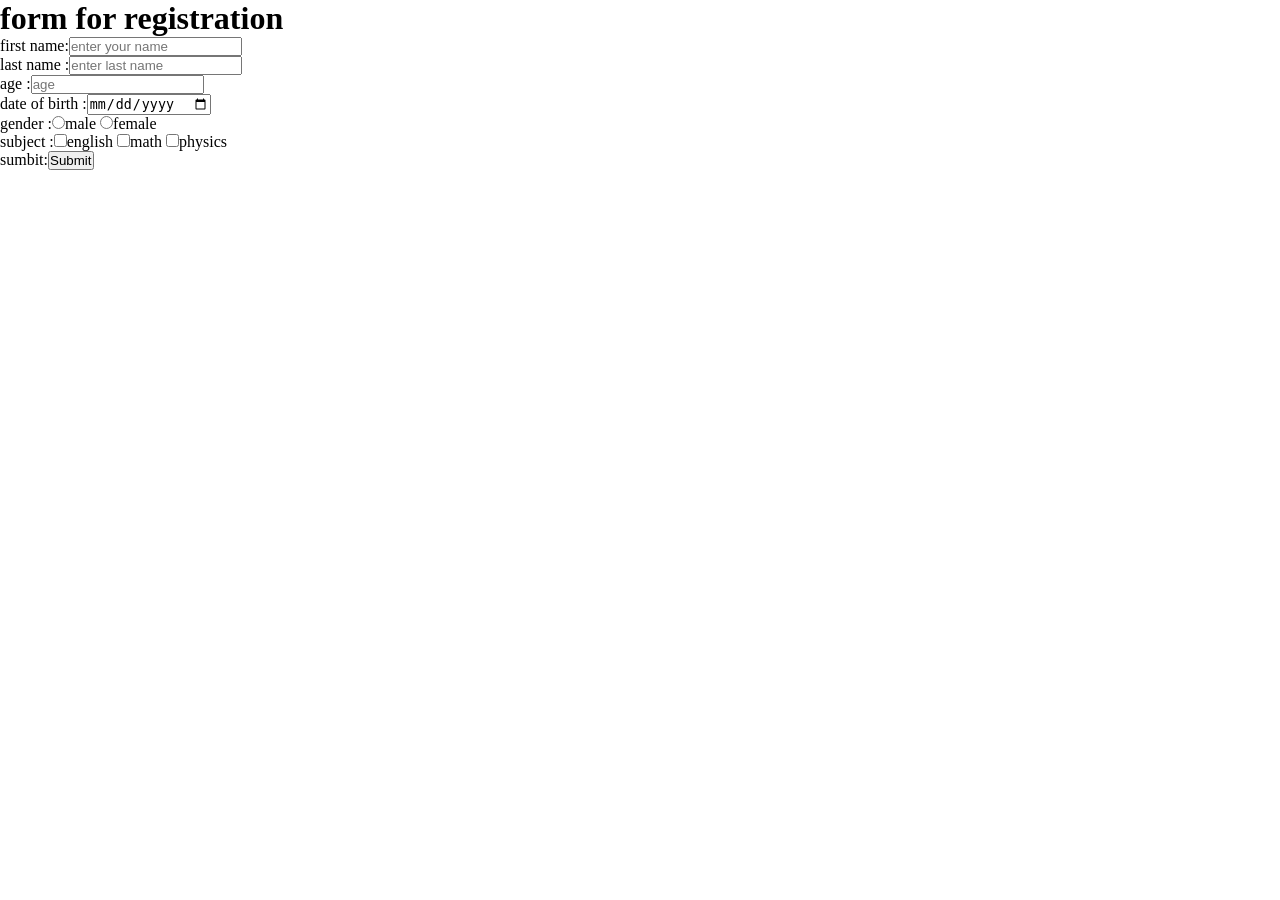
<file: form for registration/index.html>
<!DOCTYPE html>
<html lang="en">
<head>
  <title>form</title>
  <link rel="stylesheet" href="style.css">
</head>
<body>
          <h1>form for registration</h1>
          <form>
            first name:<input type="text" name="first name" placeholder="enter your name"><br>
            last name :<input type="text" name="last name" placeholder="enter last name"><br>
                age   :<input type="number" name="age" placeholder="age"><br>
        date of birth :<input type="date" name="date of birth" placeholder="enter date of birth"><br>
            gender    :<input type="radio" name="gender" value="male">male
            <input type="radio"  name="gender" value="female">female<br>
             subject   :<input type="checkbox" name="subject" value="english">english
            <input type="checkbox" name="subject" value="math">math
            <input type="checkbox" name="subject" value="physics">physics<br>
            sumbit:<input type="submit" name="submit" ><br>
            </form>
</body>
</html>
</file>
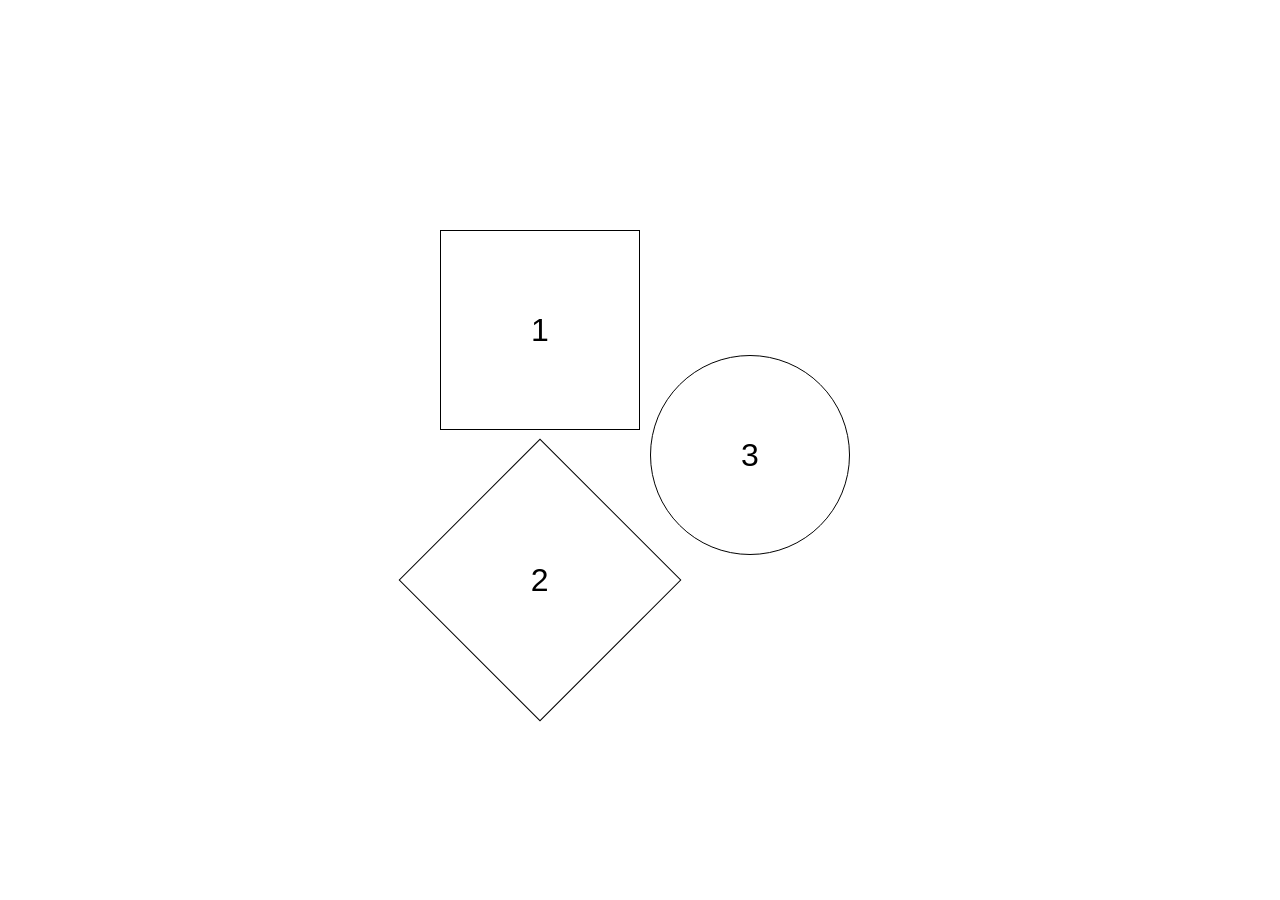
<file: squarehoverproject/index.html>
<!DOCTYPE html>
<html lang="en">
<head>
    
    <title>shapes game</title>
    <link rel="stylesheet" href="style.css">
</head>
<body>
    
    <div id="main">
        <div id="box">
            <div id="square" class="shape"><h1>1</h1></div>
            <div id="diamond" class="shape"> <h1>2</h1></div>
            
        </div>
        <div id="circle" class="shape"><h1>3</h1></div>
        
    </div>
</body>
</html>
</file>
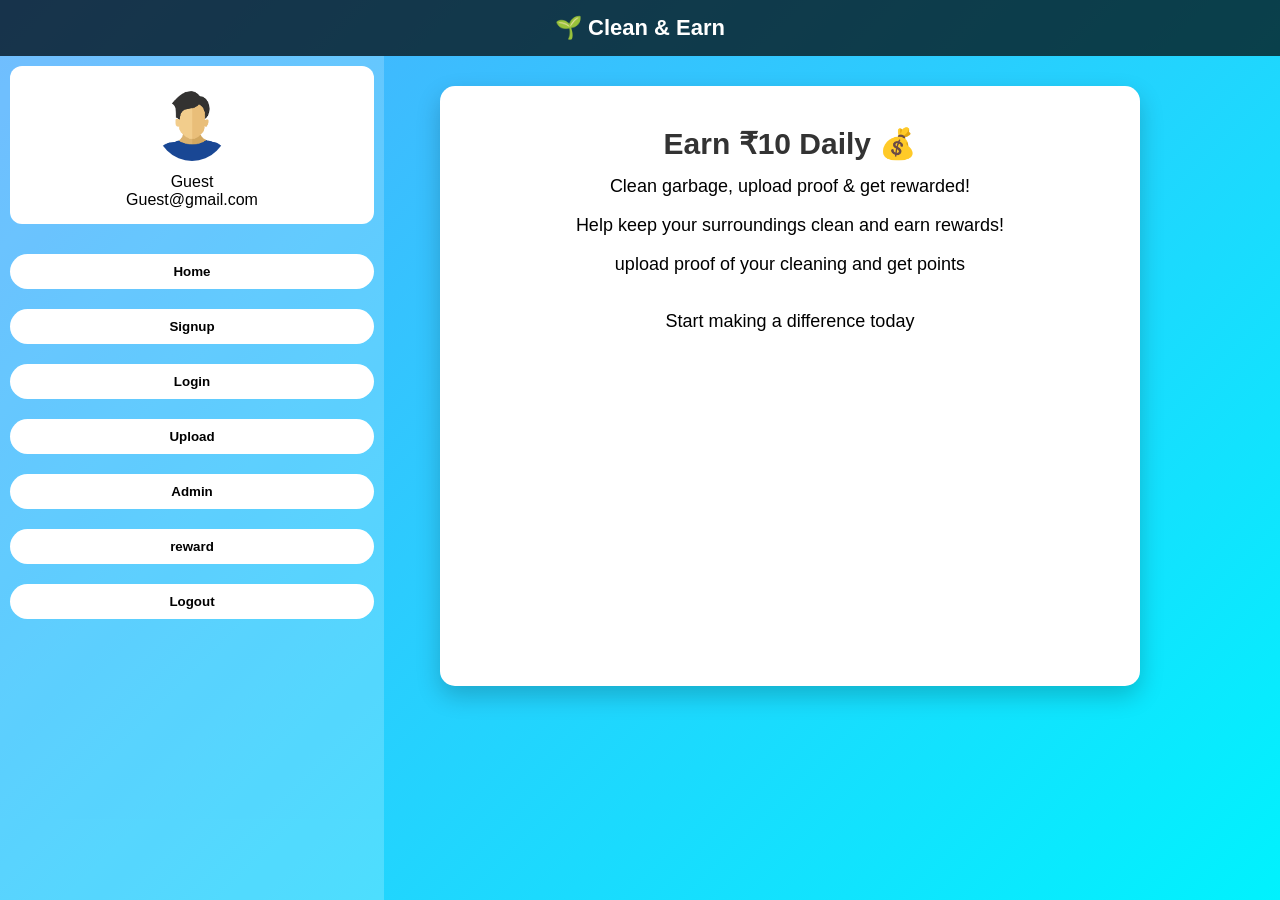
<file: clean and earn /cleanandearn.html>
<!DOCTYPE html>
<html>
<head>
    <title>Clean & Earn</title>
    <meta name="viewport" content="width=device-width, initial-scale=1.0">
    <link rel="stylesheet" href="cleanandearnstyle.css">
</head>
    <title>Clean & Earn</title>
<body>

<header>🌱 Clean & Earn</header>

<div class="box1">
    <div class="user-info">
        <img src="[data-uri]" alt="user photo" class="profile-img">
    <p id="username">Guest</p>
    <p id="useremail">Guest@gmail.com</p>
    </div>
    <button onclick="showPage('home')">Home</button>
    <button onclick="showPage('signup')">Signup</button>
    <button onclick="showPage('login')">Login</button>
    <button onclick="showPage('upload')">Upload</button>
    <button onclick="showPage('admin')">Admin</button>
    <button onclick="showPage('reward')">reward</button>
    <button onclick="logout()">Logout</button>
</div>

<div class="container">


<div id="home" class="page active">
    <div class="card">
        <h2>Earn ₹10 Daily 💰</h2>
        <p>Clean garbage, upload proof & get rewarded!</p><br>
        <P>Help keep your surroundings clean and earn rewards!</P><br>
        <p>upload proof of your cleaning and get points</p><br><br>
        <p>Start making a difference today  </p>
    </div>
</div>


<div id="signup" class="page">
    <div class="card">
        <h2>Create Account</h2>
        <p>Join us and start learning rewards by helping the enviorment.</p><br>
        <p>Enter your details to get started</p>
        <form onsubmit="signup(event)">
            <input type="text" id="name" placeholder="Name" required>
            <input type="email" id="email" placeholder="Email" required>
            <input type="password" id="password" placeholder="Password" required>
            <button class="submit-btn">Signup</button>
        </form>
    </div>
</div>


<div id="login" class="page">
    <div class="card">
        <h2>Login</h2>
        <p>Welcome back</p><br>
        <p>login to continue your journey and track your rewards 🚀</p>
        <form onsubmit="login(event)">
            <input type="email" id="loginEmail" placeholder="Email" required>
            <input type="password" id="loginPassword" placeholder="Password" required>
            <button class="submit-btn">Login</button>
        </form>
        <p id="loginMsg"></p>
    </div>
</div>


<div id="upload" class="page">
    <div class="card">
        <h2>Upload your work </h2><br>
        <p>upload photos of cleaning activites .</p><br>
        <p>👉 Make sure the image is clear</p><br>
        <p>👉 show before/after if possible</p><br><br>
        <p>Earn points for every valid upload!</p>
        <form onsubmit="uploadData(event)">
            <input type="file" id="photo" required>
            <input type="text" id="upi" placeholder="UPI ID" required>
            <p>UPLOAD YOUR QR</p>
            <input type="file" id="qr" placeholder="upload your QR" >
            <button class="submit-btn">Submit</button>
        </form>
    </div>
</div>


<div id="admin" class="page">
    <div class="card">
        <h2>Admin Panel</h2><br><br>
        <p>Review user uploads and approve valid submissions</p><br><br>
        <p>Approve ➡️ Points added</p><br>
        <p>Reject ➡️ No points</p>
        <div id="adminList"></div>
        
    </div>
</div>
<div id="reward" class="page">
    <div class="card">
        <h2>Your Rewards 💰</h2><br><br>
        <p>check your points and collect rewards .</p><br><br>
        <p>👉complete tasks</p><br>
        <p>👉Earn points</p><br>
        <p>👉Reddem rewards</p><br><br>
        <p>NOTE :CAPTCHA verification is required beforing collecting rewards</p>
        <p id="rewardPoints">Total Points: 0</p>

        <p id="captchaText"></p>
        <input type="text" id="captchaInput" placeholder="Enter CAPTCHA">

        <button onclick="collectReward()">Collect Reward</button>
    </div>
</div>

</div>

<script src="cleanandearn.js"></script>

</body>
</html>
</file>
<file: form for registration/style.css>
*{
  margin:0%;
  padding: 0%;
  box-sizing: border-box;
}
html,body{
  height: 100%;
  width: 100%;
}
</file>
<file: squarehoverproject/style.css>
*{
    margin: 0%;
    padding: 0%;
    box-sizing: border-box;
}
html,body{
    height: 100%;
    width: 100%;
    
}
#main{
    height: 100%;
    width: 100%;
    display: flex;
    align-items: center;
    justify-content: center;
    font-family: 'Gill Sans', 'Gill Sans MT', Calibri, 'Trebuchet MS', sans-serif; 
    
}  
    h1{
        font-weight: normal;
    }
.shape{
    margin-top: 10px;
    margin-left: 10px;
    height: 200px;
    width: 200px;
    border: 1px solid black ;
    display: flex;
    align-items: center;
    justify-content:center;
}

#square:hover{
    background-color: red;
    
}

#circle{
    border-radius: 50%;
}

#diamond{
    margin-top: 50px;
    rotate: 45deg ;
}

#diamond h1{
    rotate: -45deg;
}

#diamond:hover{
    background-color: green;
}

#circle:hover{
    background-color: blue;
}
</file>
<file: clean and earn /cleanandearnstyle.css>
* {
    margin: 0;
    padding: 0;
    box-sizing: border-box;
    font-family: 'Segoe UI', sans-serif;
}

body {
    background: linear-gradient(135deg, #4facfe, #00f2fe);
    min-height: 100vh;
}

header {
    background: rgba(0,0,0,0.7);
    color: white;
    padding: 15px;
    text-align: center;
    font-size: 22px;
    font-weight: bold;
}

.box1 {
    height: 100%;
    width: 30%;
    display: flex;
    flex-direction: column;
    position: fixed;
    background: rgba(255,255,255,0.2);
    padding: 10px;
}
.user-info{
  background: white;
  padding: 15px;
  border-radius: 12px;
  text-align: center;
  margin-bottom: 10px
}
.profile-img{
width: 70px;
height: 70px;
border-radius: 50%;
object-fit: cover;
margin-bottom: 8px;
}

.box1 button {
    margin-top: 20px;
    padding: 10px 15px;
    border: none;
    border-radius: 20px;
    background: white;
    cursor: pointer;
    font-weight: bold;
    transition: 0.3s;
}

.box1 button:hover {
    background: #333;
    color: white;
}

.container {
    max-width: 400px;
    margin: 30px auto;
}

.page {
    display: none;
}

.active {
    display: block;
}

.card {
    height: 600px;
    width: 700px;
    max-width: 700px;
    background: white;
    padding: 40px;
    border-radius: 15px;
    box-shadow: 0 10px 25px rgba(0,0,0,0.2);
    margin-bottom: 20px;
    text-align: center;
    
}

.card h2 {
    margin-bottom: 15px;
    color: #333;
    font-size: 30px;
}
.card p{
    font-size: 18px;
}

input {
    width: 100%;
    padding: 10px;
    margin: 8px 0;
    border-radius: 10px;
    border: 1px solid #ccc;
}

.submit-btn {
    width: 100%;
    background: linear-gradient(135deg, #43e97b, #38f9d7);
    color: black;
    padding: 10px;
    border-radius: 10px;
    border: none;
    font-weight: bold;
    cursor: pointer;
}

.submit-btn:hover {
    opacity: 0.8;
}

img {
    border-radius: 10px;
    margin-top: 10px;
}

.admin-card {
    background: white;
    padding: 15px;
    margin: 10px;
    border-radius: 10px;
}

.admin-card button {
    margin: 5px;
    padding: 5px 10px;
    border: none;
    border-radius: 5px;
    cursor: pointer;
}
#captchaText {
    font-size: 20px;
    font-weight: bold;
    letter-spacing: 4px;
    background: #eee;
    padding: 5px;
    display: inline-block;
}

.approve {
    background: green;
    color: white;
}

.reject {
    background: red;
    color: white;
}
</file>
